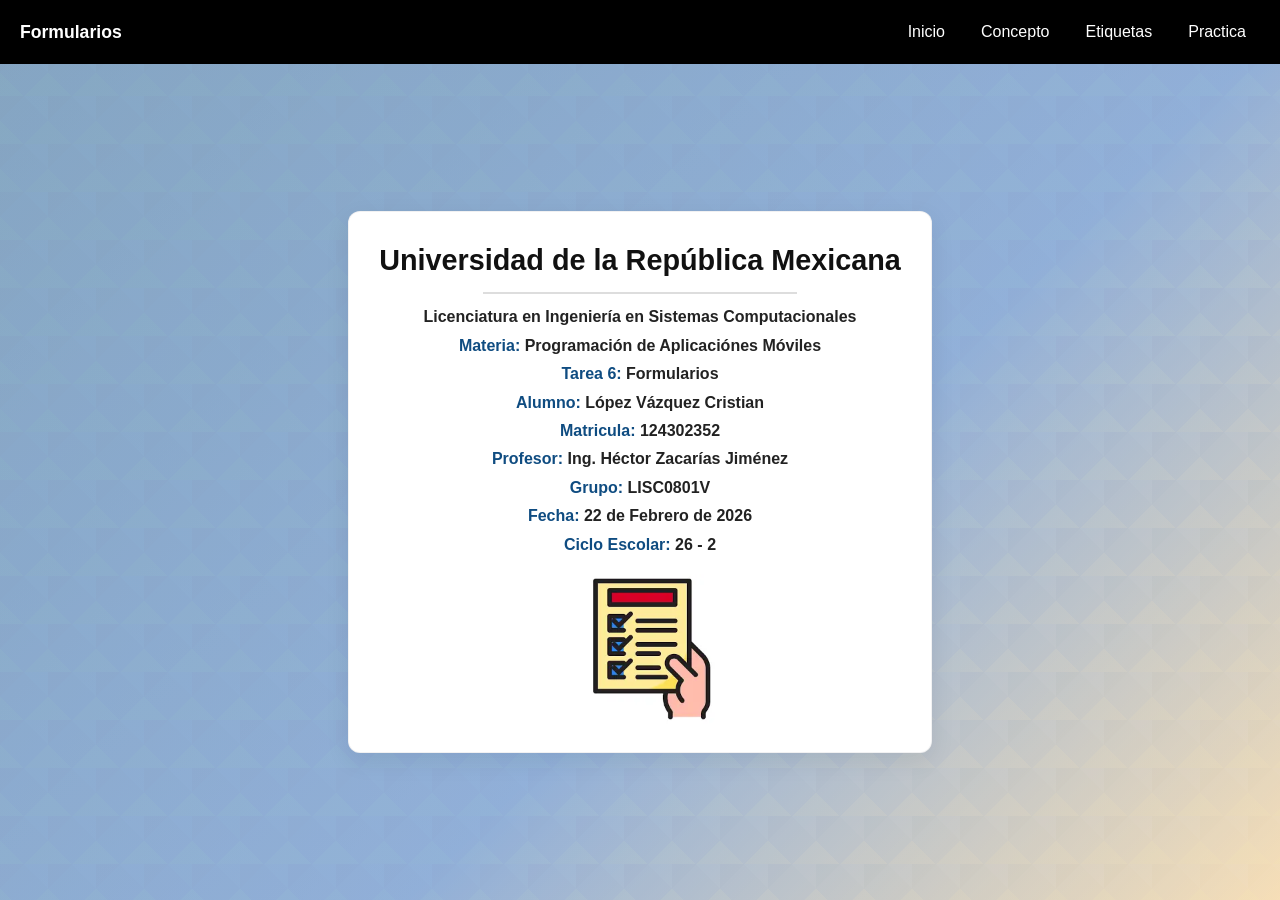
<file: index.html>
<!DOCTYPE html>
<html lang="en">
    <head>
        <meta charset="UTF-8">
        <meta name="viewport" content="width=device-width, initial-scale=1.0">
        <link rel="stylesheet" href="./css/style.css">
        <title> Página Principal </title>
    </head>
    <body>
        <!-- Menú -->
        <nav class="menu">
            <div class="titulop"> Formularios </div>
            <ul>
                <li> <a href="./index.html"> Inicio </a> </li>
                <li> <a href="./pages/concepto.html"> Concepto </a> </li>
                <li> <a href="./pages/etiquetas.html"> Etiquetas </a> </li>
                <li> <a href="./pages/Practica.html"> Practica </a> </li>
            </ul>
        </nav>
        <!-- Caratula -->
        <section class="fondo1">
            <div class="contenedor1">
                <h1 class="TituloA"> Universidad de la República Mexicana </h1>
                <hr class="LineaA">
                <h3 class="TextoA"> Licenciatura en Ingeniería en Sistemas
                    Computacionales </h3>
                <h3 class="TextoA"> <span class="EtiquetaA"> Materia: </span>
                    Programación de Aplicaciónes Móviles </h3>
                <h3 class="TextoA"> <span class="EtiquetaA"> Tarea 6: </span>
                    Formularios </h3>
                <h3 class="TextoA"> <span class="EtiquetaA"> Alumno: </span>
                    López Vázquez Cristian </h3>
                <h3 class="TextoA"> <span class="EtiquetaA"> Matricula: </span>
                    124302352 </h3>
                <h3 class="TextoA"> <span class="EtiquetaA"> Profesor: </span>
                    Ing. Héctor Zacarías Jiménez </h3>
                <h3 class="TextoA"> <span class="EtiquetaA"> Grupo: </span>
                    LISC0801V </h3>
                <h3 class="TextoA"> <span class="EtiquetaA"> Fecha: </span> 22
                    de Febrero de 2026 </h3>
                <h3 class="TextoA"> <span class="EtiquetaA"> Ciclo Escolar:
                    </span> 26 - 2 </h3>
                <img src="./img/a1.webp" width="150" height="150"
                    alt="Formulario" title="Formulario">
            </div>
        </section>
    </body>
</html>
</file>
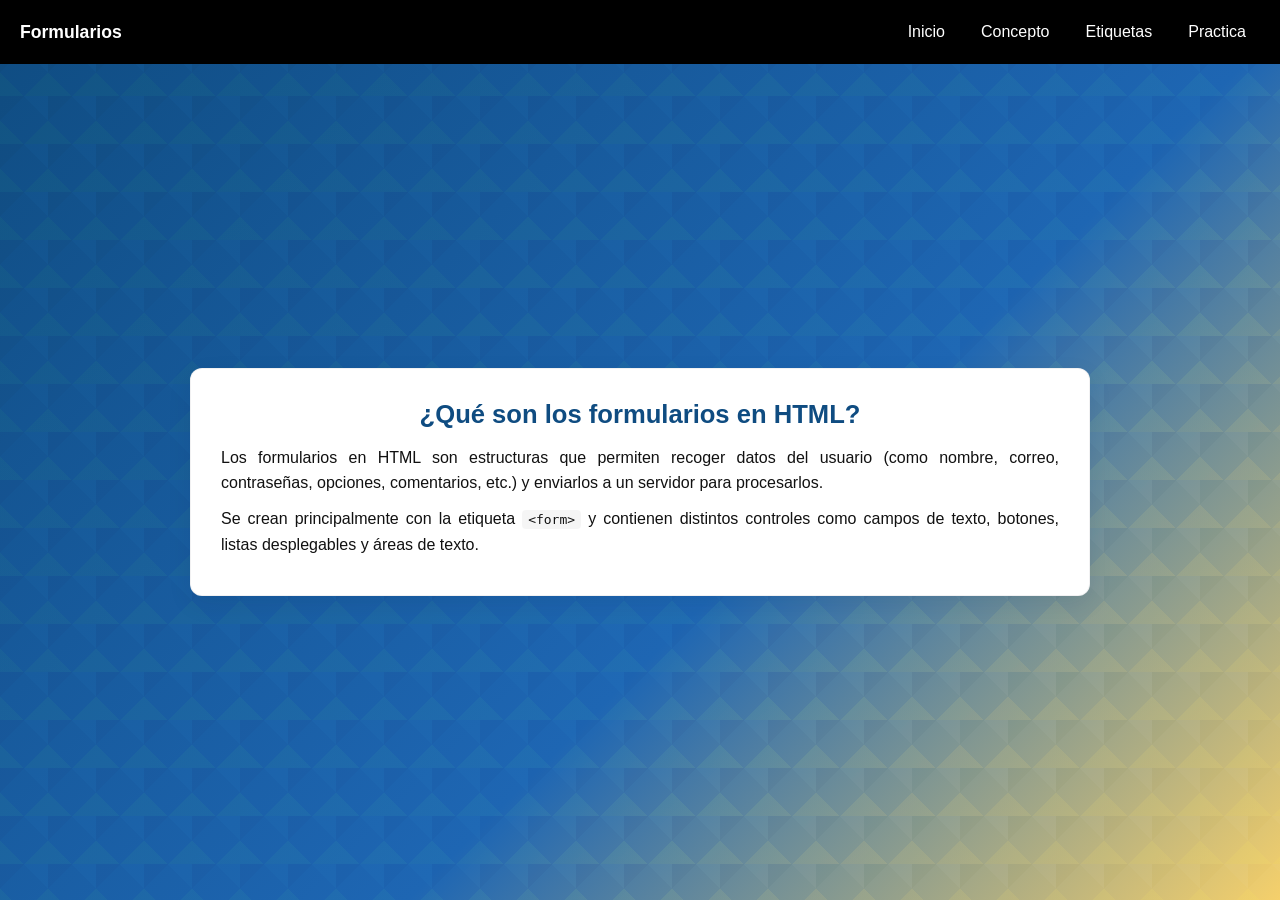
<file: pages/concepto.html>
<!DOCTYPE html>
<html lang="en">
    <head>
        <meta charset="UTF-8">
        <meta name="viewport" content="width=device-width, initial-scale=1.0">
        <link rel="stylesheet" href="../css/constyle.css">
        <title> Concepto </title>
    </head>
    <body>
        <!-- Menú -->
        <nav class="menu">
            <div class="titulop"> Formularios </div>
            <ul>
                <li> <a href="../index.html"> Inicio </a> </li>
                <li> <a href="./concepto.html"> Concepto </a> </li>
                <li> <a href="./etiquetas.html"> Etiquetas </a> </li>
                <li> <a href="./Practica.html"> Practica </a> </li>
            </ul>
        </nav>
        <!-- Contenido: ¿Qué son los formularios en HTML? -->
        <section class="concepto-fondo">
            <div class="concepto-container">
                <h1>¿Qué son los formularios en HTML?</h1>
                <p>Los formularios en HTML son estructuras que permiten recoger
                    datos del usuario (como nombre, correo, contraseñas,
                    opciones, comentarios, etc.) y enviarlos a un servidor para
                    procesarlos.</p>
                <p>Se crean principalmente con la etiqueta
                    <code>&lt;form&gt;</code> y contienen distintos controles
                    como campos de texto, botones, listas desplegables y áreas
                    de texto.</p>
            </div>
        </section>
    </body>

</html>
</file>
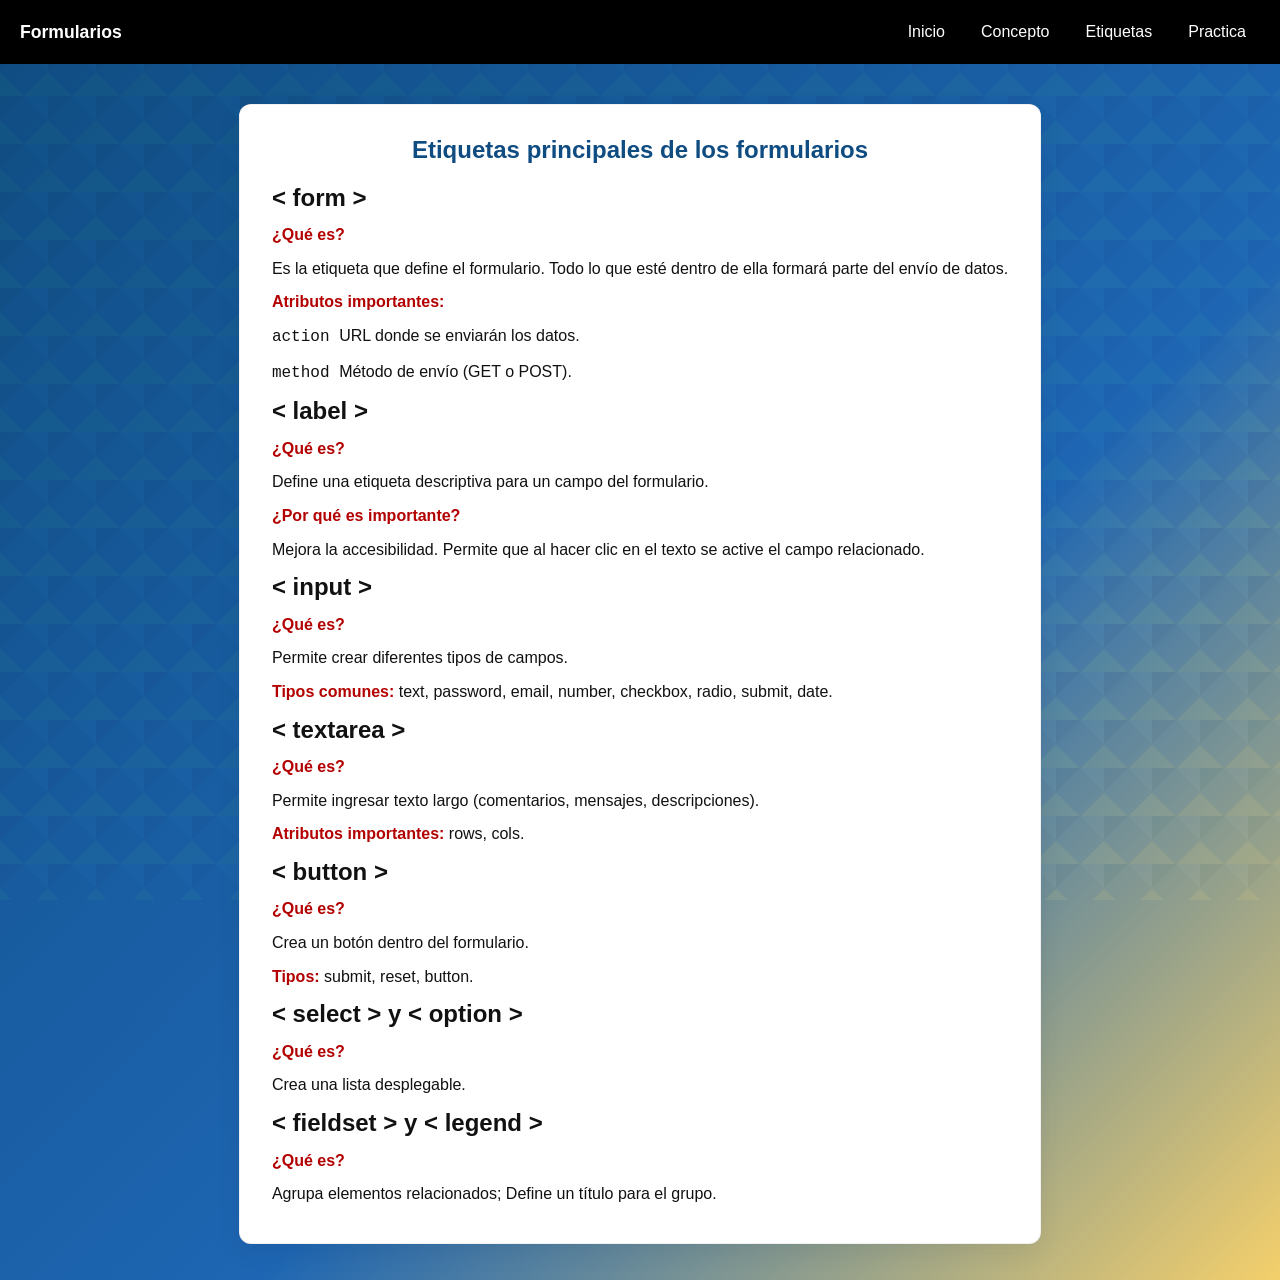
<file: pages/etiquetas.html>
<!DOCTYPE html>
<html lang="en">
    <head>
        <meta charset="UTF-8">
        <meta name="viewport" content="width=device-width, initial-scale=1.0">
        <link rel="stylesheet" href="../css/etistyle.css">
        <title> Etiquetas </title>
    </head>
    <body>
        <!-- Menú -->
        <nav class="menu">
            <div class="titulop"> Formularios </div>
            <ul>
                <li> <a href="../index.html"> Inicio </a> </li>
                <li> <a href="./concepto.html"> Concepto </a> </li>
                <li> <a href="./etiquetas.html"> Etiquetas </a> </li>
                <li> <a href="./Practica.html"> Practica </a> </li>
            </ul>
        </nav>
        <!-- Contenido -->
        <section class="etiquetas-fondo">
            <div class="etiquetas-container">
                <h1> Etiquetas principales de los formularios </h1>
                <h2> < form > </h2>
                <p> <strong> ¿Qué es? </strong> </p>
                <p> Es la etiqueta que define el formulario. Todo lo que esté
                    dentro de ella formará parte del envío de datos. </p>
                <p> <strong> Atributos importantes: </strong> </p>
                <p> <code> action </code> URL donde se enviarán los datos. </p>
                <p> <code> method </code> Método de envío (GET o POST). </p>
                <h2> < label > </h2>
                <p> <strong> ¿Qué es? </strong> </p>
                <p> Define una etiqueta descriptiva para un campo del
                    formulario. </p>
                <p> <strong> ¿Por qué es importante? </strong> </p>
                <p> Mejora la accesibilidad. Permite que al hacer clic en el
                    texto se active el campo relacionado. </p>
                <h2> < input > </h2>
                <p> <strong> ¿Qué es? </strong> </p>
                <p> Permite crear diferentes tipos de campos. </p>
                <p> <strong> Tipos comunes: </strong> text, password, email,
                    number, checkbox, radio, submit, date. </p>
                <h2> < textarea > </h2>
                <p> <strong> ¿Qué es? </strong> </p>
                <p> Permite ingresar texto largo (comentarios, mensajes,
                    descripciones). </p>
                <p> <strong> Atributos importantes: </strong> rows, cols.</p>
                <h2> < button > </h2>
                <p> <strong> ¿Qué es? </strong> </p>
                <p> Crea un botón dentro del formulario. </p>
                <p> <strong> Tipos: </strong> submit, reset, button. </p>
                <h2> < select > y < option > </h2>
                <p> <strong> ¿Qué es? </strong> </p>
                <p> Crea una lista desplegable. </p>
                <h2> < fieldset > y < legend > </h2>
                <p> <strong> ¿Qué es? </strong> </p>
                <p> Agrupa elementos relacionados; Define un título para el
                    grupo. </p>
            </div>
        </section>
    </body>

</html>
</file>
<file: css/style.css>
*{
	box-sizing: border-box;
	margin: 0;
	padding: 0;
}

body {
	font-family: Arial, Helvetica, sans-serif;
	line-height: 1.4;
	background: linear-gradient(135deg, #0f4c81 0%, #1e66b3 60%, #f5d06b 100%);
	color: #111;
	padding-top: 64px; 
	min-height: 100vh;
}

body::before{
	content: "";
	position: fixed;
	inset: 0;
	pointer-events: none;
	background-image:
		linear-gradient(45deg, rgba(245,208,107,0.12) 25%, transparent 25%),
		linear-gradient(-45deg, rgba(245,208,107,0.12) 25%, transparent 25%),
		linear-gradient(45deg, transparent 75%, rgba(255,255,255,0.03) 75%),
		linear-gradient(-45deg, transparent 75%, rgba(0,0,0,0.03) 75%);
	background-size: 48px 48px;
	mix-blend-mode: overlay;
	opacity: 0.9;
	z-index: 0;
}

.menu{
	position: fixed;
	top: 0;
	left: 0;
	width: 100%;
	height: 64px;
	background: #000000;
	color: #ffffff;
	display: flex;
	align-items: center;
	justify-content: space-between;
	padding: 0 20px;
	z-index: 1000;
}

.menu .titulop{
	font-weight: 700;
	font-size: 1.1rem;
	color: #ffffff;
}

.menu ul {
	list-style: none;
	display: flex;
	gap: 8px;
	align-items: center;
}

.menu ul li a {
	color: #ffffff;
	text-decoration: none;
	padding: 10px 14px;
	display: inline-block;
}

.menu ul li a:hover {
	background: rgba(255,255,255,0.06);
	border-radius: 4px;
}

.fondo1{
	display: flex;
	align-items: center;
	justify-content: center;
	min-height: calc(100vh - 64px);
	padding: 40px 20px;
	background: linear-gradient(135deg, rgba(230,238,247,0.55) 0%, rgba(247,234,246,0.55) 100%);
	position: relative;
	z-index: 1;
}

.contenedor1 {
	max-width: 900px;
	text-align: center;
	padding: 28px 30px;
	border-radius: 12px;
	background: #ffffff; /* contenedor blanco */
	border: 1px solid rgba(16,24,40,0.06);
	box-shadow: 0 8px 24px rgba(16, 24, 40, 0.08);
	backdrop-filter: none;
	-webkit-backdrop-filter: none;
	z-index: 2;
}

.TituloA {
	font-size: 1.8rem;
	color: #111;
	margin-bottom: 8px;
}

.LineaA {
	width: 60%;
	margin: 12px auto;
	border: 0;
	height: 2px;
	background: #ddd;
}

.TextoA {
	font-size: 1rem;
	color: #222;
	margin: 6px 0;
}

.EtiquetaA {
	font-weight: 800;
	color: #0f4c81;
}

.contenedor1 img{
	display: block;
	margin: 18px auto 0 auto;
	border-radius: 8px;
}

@media (max-width: 600px){
	.menu ul{
		gap: 4px;
	}
	.TituloA{
		font-size: 1.4rem;
	}
}
</file>
<file: css/constyle.css>
body{
    background: linear-gradient(135deg, #0f4c81 0%, #1e66b3 60%, #f5d06b 100%);
    color: #111;
    font-family: Arial, Helvetica, sans-serif;
    padding-top: 64px;
    min-height: 100vh;
}

body::before{
    content: "";
    position: fixed;
    inset: 0;
    pointer-events: none;
    background-image:
        linear-gradient(45deg, rgba(245,208,107,0.12) 25%, transparent 25%),
        linear-gradient(-45deg, rgba(245,208,107,0.12) 25%, transparent 25%),
        linear-gradient(45deg, transparent 75%, rgba(255,255,255,0.03) 75%),
        linear-gradient(-45deg, transparent 75%, rgba(0,0,0,0.03) 75%);
    background-size: 48px 48px;
    mix-blend-mode: overlay;
    opacity: 0.9;
    z-index: 0;
}

.concepto-fondo{
    display: flex;
    align-items: center;
    justify-content: center;
    padding: 40px 20px;
    min-height: calc(100vh - 64px);
    position: relative;
    z-index: 1;
}

.concepto-container {
	max-width: 900px;
	background: #ffffff;
	padding: 28px 30px;
	border-radius: 12px;
	box-shadow: 0 8px 24px rgba(16,24,40,0.08);
	border: 1px solid rgba(16,24,40,0.06);
}

.concepto-container h1 {
	font-size: 1.6rem;
	margin-bottom: 12px;
	color: #0f4c81;
	text-align: center;
}

.concepto-container p {
	margin: 10px 0;
	line-height: 1.6;
	text-align: justify;
}

.concepto-container code {
    background: rgba(0,0,0,0.04);
    padding: 2px 6px;
    border-radius: 4px;
}

/* Preguntas (marcadas con <strong>) en color rojo */
.concepto-container p > strong,
.concepto-container p strong{
	color: #b30000;
}


* {
	box-sizing: border-box;
	margin: 0;
	padding: 0;
}

body{
	font-family: Arial, Helvetica, sans-serif;
	line-height: 1.4;
	background: linear-gradient(135deg, #0f4c81 0%, #1e66b3 60%, #f5d06b 100%);
	color: #111;
	padding-top: 64px;
	min-height: 100vh;
}

body::before{
	content: "";
	position: fixed;
	inset: 0;
	pointer-events: none;
	background-image:
		linear-gradient(45deg, rgba(245,208,107,0.12) 25%, transparent 25%),
		linear-gradient(-45deg, rgba(245,208,107,0.12) 25%, transparent 25%),
		linear-gradient(45deg, transparent 75%, rgba(255,255,255,0.03) 75%),
		linear-gradient(-45deg, transparent 75%, rgba(0,0,0,0.03) 75%);
	background-size: 48px 48px;
	mix-blend-mode: overlay;
	opacity: 0.9;
	z-index: 0;
}

.menu{
	position: fixed;
	top: 0;
	left: 0;
	width: 100%;
	height: 64px;
	background: #000000;
	color: #ffffff;
	display: flex;
	align-items: center;
	justify-content: space-between;
	padding: 0 20px;
	z-index: 1000;
}

.menu .titulop {
	font-weight: 700;
	font-size: 1.1rem;
	color: #ffffff;
}

.menu ul {
	list-style: none;
	display: flex;
	gap: 8px;
	align-items: center;
}

.menu ul li a {
	color: #ffffff;
	text-decoration: none;
	padding: 10px 14px;
	display: inline-block;
}

.menu ul li a:hover {
	background: rgba(255,255,255,0.06);
	border-radius: 4px;
}

.fondo1{
	display: flex;
	align-items: center;
	justify-content: center;
	min-height: calc(100vh - 64px);
	padding: 40px 20px;
	background: linear-gradient(135deg, rgba(230,238,247,0.55) 0%, rgba(247,234,246,0.55) 100%);
	position: relative;
	z-index: 1;
}
.contenedor1{
	max-width: 900px;
	text-align: center;
	padding: 28px 30px;
	border-radius: 12px;
	background: #ffffff;
	border: 1px solid rgba(16,24,40,0.06);
	box-shadow: 0 8px 24px rgba(16, 24, 40, 0.08);
	backdrop-filter: none;
	-webkit-backdrop-filter: none;
	z-index: 2;
}

.TituloA {
	font-size: 1.8rem;
	color: #111;
	margin-bottom: 8px;
}

.LineaA {
	width: 60%;
	margin: 12px auto;
	border: 0;
	height: 2px;
	background: #ddd;
}

.TextoA {
	font-size: 1rem;
	color: #222;
	margin: 6px 0;
}

.EtiquetaA{
	font-weight: 800;
	color: #0f4c81;
}

.contenedor1 img{
	display: block;
	margin: 18px auto 0 auto;
	border-radius: 8px;
}

@media (max-width: 600px){
	.menu ul{
		gap: 4px;
	}
	.TituloA{
		font-size: 1.4rem;
	}
}
</file>
<file: css/etistyle.css>
/* Estilos para la página Etiquetas (mínimos, sin reglas innecesarias) */
body{
    background: linear-gradient(135deg, #0f4c81 0%, #1e66b3 60%, #f5d06b 100%);
    color: #111;
    font-family: Arial, Helvetica, sans-serif;
    padding-top: 64px;
    min-height: 100vh;
}

body::before{
    content: "";
    position: fixed;
    inset: 0;
    pointer-events: none;
    background-image:
        linear-gradient(45deg, rgba(245,208,107,0.12) 25%, transparent 25%),
        linear-gradient(-45deg, rgba(245,208,107,0.12) 25%, transparent 25%),
        linear-gradient(45deg, transparent 75%, rgba(255,255,255,0.03) 75%),
        linear-gradient(-45deg, transparent 75%, rgba(0,0,0,0.03) 75%);
    background-size: 48px 48px;
    mix-blend-mode: overlay;
    opacity: 0.9;
    z-index: 0;
}

.etiquetas-fondo{
    display: flex;
    align-items: center;
    justify-content: center;
    padding: 40px 20px;
    min-height: calc(100vh - 64px);
    position: relative;
    z-index: 1;
}
.etiquetas-container{
	max-width: 1100px; /* más ancho según petición */
	background: #ffffff;
	padding: 28px 32px;
	border-radius: 12px;
	box-shadow: 0 8px 24px rgba(16,24,40,0.08);
	border: 1px solid rgba(16,24,40,0.06);
}
.etiquetas-container h1{
    color: #0f4c81;
    text-align: center;
    margin-bottom: 14px;
}
.etiquetas-container p{
    text-align: justify;
    line-height: 1.6;
    margin: 8px 0;
}
.etiquetas-container pre{
    background: rgba(0,0,0,0.04);
    padding: 10px;
    border-radius: 6px;
    overflow-x: auto;
}
.etiquetas-container code{
    font-family: Consolas, Menlo, monospace;
}

/* Preguntas (marcadas con <strong>) en color rojo */
.etiquetas-container p > strong,
.etiquetas-container p strong{
	color: #b30000;
}
body{
    background: linear-gradient(135deg, #0f4c81 0%, #1e66b3 60%, #f5d06b 100%);
    color: #111;
    font-family: Arial, Helvetica, sans-serif;
    padding-top: 64px;
    min-height: 100vh;
}

body::before{
    content: "";
    position: fixed;
    inset: 0;
    pointer-events: none;
    background-image:
        linear-gradient(45deg, rgba(245,208,107,0.12) 25%, transparent 25%),
        linear-gradient(-45deg, rgba(245,208,107,0.12) 25%, transparent 25%),
        linear-gradient(45deg, transparent 75%, rgba(255,255,255,0.03) 75%),
        linear-gradient(-45deg, transparent 75%, rgba(0,0,0,0.03) 75%);
    background-size: 48px 48px;
    mix-blend-mode: overlay;
    opacity: 0.9;
    z-index: 0;
}

.concepto-fondo{
    display: flex;
    align-items: center;
    justify-content: center;
    padding: 40px 20px;
    min-height: calc(100vh - 64px);
    position: relative;
    z-index: 1;
}

.concepto-container {
	max-width: 900px;
	background: #ffffff;
	padding: 28px 30px;
	border-radius: 12px;
	box-shadow: 0 8px 24px rgba(16,24,40,0.08);
	border: 1px solid rgba(16,24,40,0.06);
}

.concepto-container h1 {
	font-size: 1.6rem;
	margin-bottom: 12px;
	color: #0f4c81;
	text-align: center;
}

.concepto-container p {
	margin: 10px 0;
	line-height: 1.6;
	text-align: justify;
}

.concepto-container code {
    background: rgba(0,0,0,0.04);
    padding: 2px 6px;
    border-radius: 4px;
}


* {
	box-sizing: border-box;
	margin: 0;
	padding: 0;
}

body{
	font-family: Arial, Helvetica, sans-serif;
	line-height: 1.4;
	background: linear-gradient(135deg, #0f4c81 0%, #1e66b3 60%, #f5d06b 100%);
	color: #111;
	padding-top: 64px;
	min-height: 100vh;
}

body::before{
	content: "";
	position: fixed;
	inset: 0;
	pointer-events: none;
	background-image:
		linear-gradient(45deg, rgba(245,208,107,0.12) 25%, transparent 25%),
		linear-gradient(-45deg, rgba(245,208,107,0.12) 25%, transparent 25%),
		linear-gradient(45deg, transparent 75%, rgba(255,255,255,0.03) 75%),
		linear-gradient(-45deg, transparent 75%, rgba(0,0,0,0.03) 75%);
	background-size: 48px 48px;
	mix-blend-mode: overlay;
	opacity: 0.9;
	z-index: 0;
}

.menu{
	position: fixed;
	top: 0;
	left: 0;
	width: 100%;
	height: 64px;
	background: #000000;
	color: #ffffff;
	display: flex;
	align-items: center;
	justify-content: space-between;
	padding: 0 20px;
	z-index: 1000;
}

.menu .titulop {
	font-weight: 700;
	font-size: 1.1rem;
	color: #ffffff;
}

.menu ul {
	list-style: none;
	display: flex;
	gap: 8px;
	align-items: center;
}

.menu ul li a {
	color: #ffffff;
	text-decoration: none;
	padding: 10px 14px;
	display: inline-block;
}

.menu ul li a:hover {
	background: rgba(255,255,255,0.06);
	border-radius: 4px;
}

.fondo1{
	display: flex;
	align-items: center;
	justify-content: center;
	min-height: calc(100vh - 64px);
	padding: 40px 20px;
	background: linear-gradient(135deg, rgba(230,238,247,0.55) 0%, rgba(247,234,246,0.55) 100%);
	position: relative;
	z-index: 1;
}
.contenedor1{
	max-width: 900px;
	text-align: center;
	padding: 28px 30px;
	border-radius: 12px;
	background: #ffffff;
	border: 1px solid rgba(16,24,40,0.06);
	box-shadow: 0 8px 24px rgba(16, 24, 40, 0.08);
	backdrop-filter: none;
	-webkit-backdrop-filter: none;
	z-index: 2;
}

.TituloA {
	font-size: 1.8rem;
	color: #111;
	margin-bottom: 8px;
}

.LineaA {
	width: 60%;
	margin: 12px auto;
	border: 0;
	height: 2px;
	background: #ddd;
}

.TextoA {
	font-size: 1rem;
	color: #222;
	margin: 6px 0;
}

.EtiquetaA{
	font-weight: 800;
	color: #0f4c81;
}

.contenedor1 img{
	display: block;
	margin: 18px auto 0 auto;
	border-radius: 8px;
}

@media (max-width: 600px){
	.menu ul{
		gap: 4px;
	}
	.TituloA{
		font-size: 1.4rem;
	}
}
</file>
